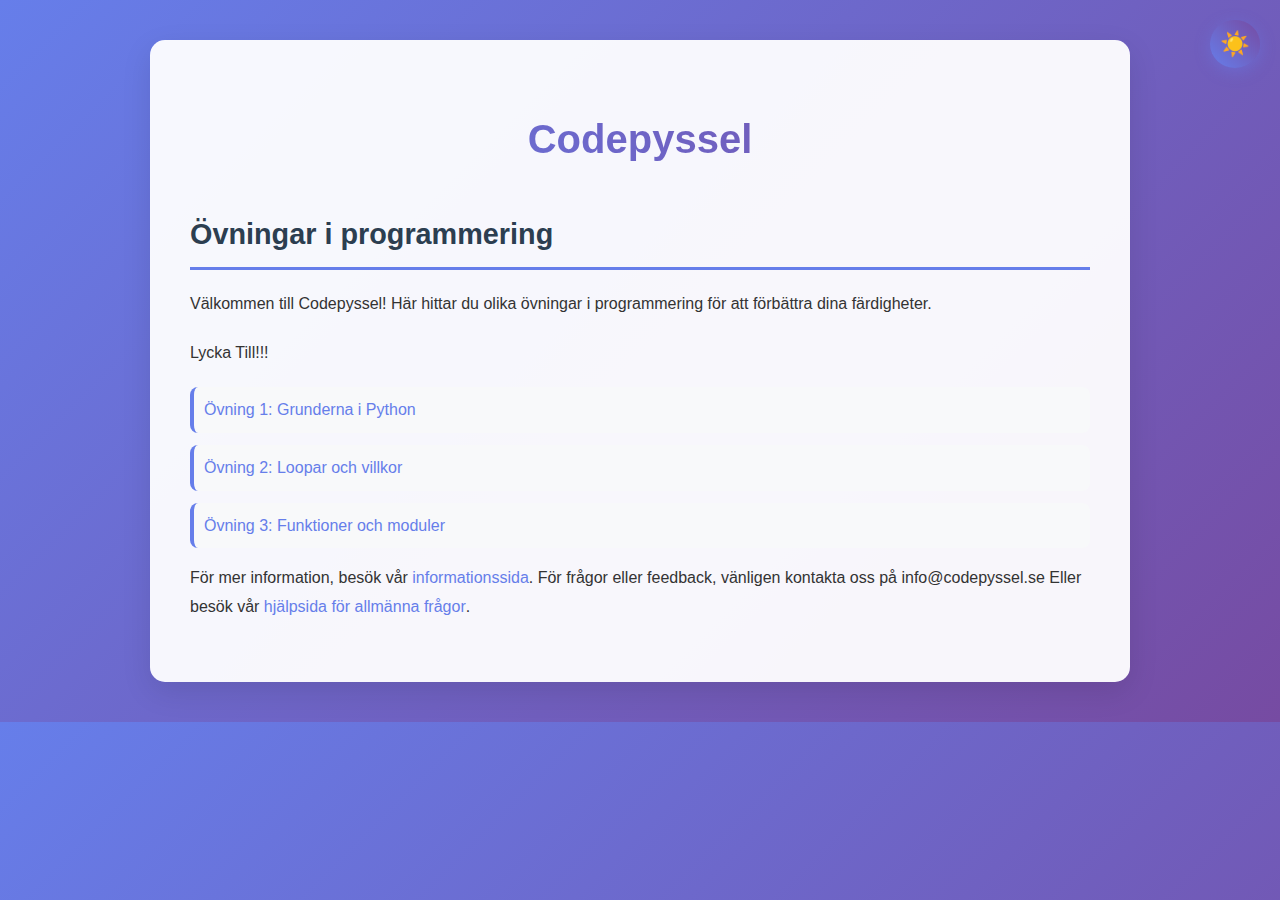
<file: codepyssel/index.html>
<!DOCTYPE html>
<html lang="en">
<head>
    <meta charset="UTF-8">
    <meta name="viewport" content="width=device-width, initial-scale=1.0">
    <title>Codepyssel</title>
    <link rel="stylesheet" href="style.css">
</head>
<body>
    <button id="theme-toggle">☀️</button>
    <div class="container">
        <h1>Codepyssel</h1>
        <h2>Övningar i programmering</h2>
        <p>Välkommen till Codepyssel! Här hittar du olika övningar i programmering för att förbättra dina färdigheter.</p>
        
        <p>Lycka Till!!!</p>
        <ul>
            <li><a href="python.html">Övning 1: Grunderna i Python</a></li>
            <li><a href="exercise2.html">Övning 2: Loopar och villkor</a></li>
            <li><a href="exercise3.html">Övning 3: Funktioner och moduler</a></li>
        </ul>
        <p>
            För mer information, besök vår <a href="about.html">informationssida</a>.
            För frågor eller feedback, vänligen kontakta oss på info@codepyssel.se
            Eller besök vår <a href="help.html">hjälpsida för allmänna frågor</a>.
        </p>
    </div>
    <script src="javascript.js"></script>
</body>
</html>
</file>
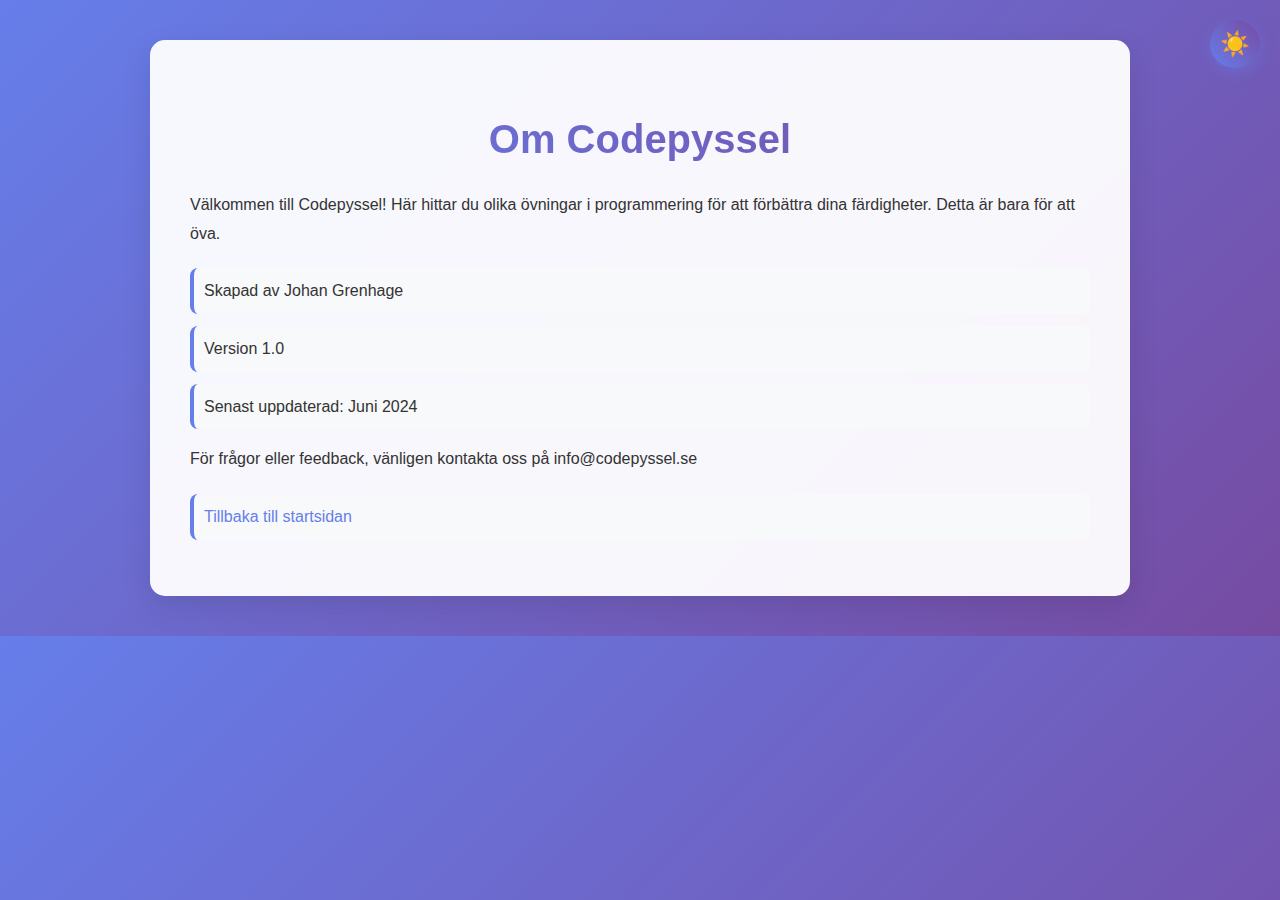
<file: codepyssel/about.html>
<!DOCTYPE html>
<html lang="en">
<head>
    <meta charset="UTF-8">
    <meta name="viewport" content="width=device-width, initial-scale=1.0">
    <title>Om Codepyssel</title>
    <link rel="stylesheet" href="style.css">
</head>
<body>
    <button id="theme-toggle">☀️</button>
    <div class="container">
        <h1>Om Codepyssel</h1>
        <p>Välkommen till Codepyssel! Här hittar du olika övningar i programmering för att förbättra dina färdigheter. Detta är bara för att öva.</p>
        <ul>
            <li>Skapad av Johan Grenhage</li>
            <li>Version 1.0</li>
            <li>Senast uppdaterad: Juni 2024</li>
        </ul>
        <p>För frågor eller feedback, vänligen kontakta oss på info@codepyssel.se</p>
        <ul>    
            <li><a href="index.html">Tillbaka till startsidan</a></li>
        </ul>
    </div>
    <script src="javascript.js"></script>
</body>
</html>
</file>
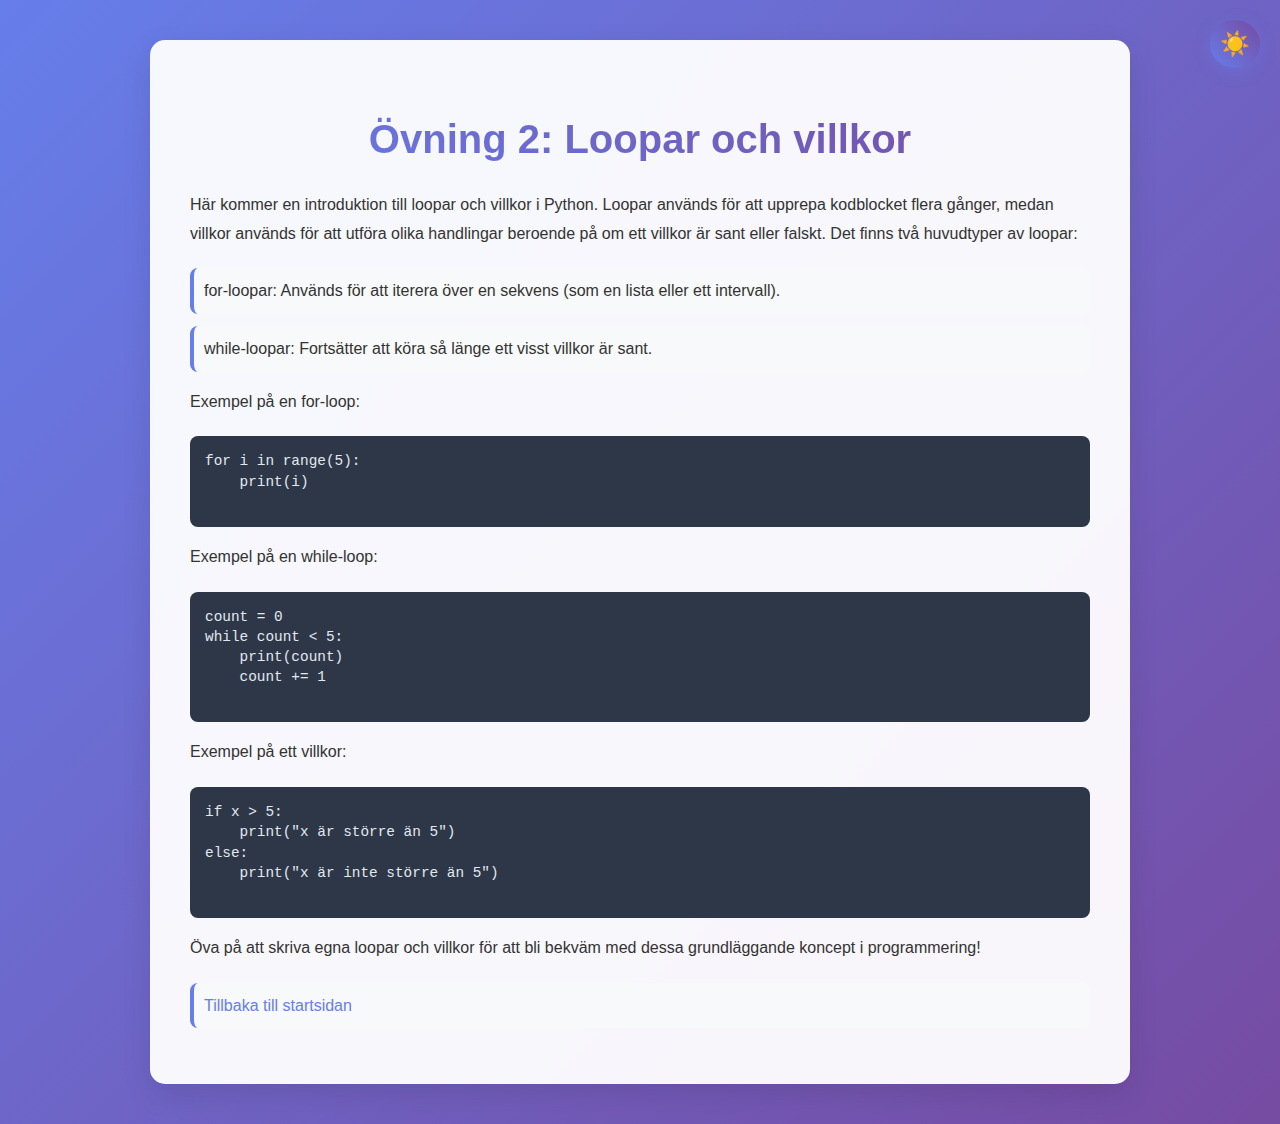
<file: codepyssel/exercise2.html>
<!DOCTYPE html>
<html lang="en">
<head>
    <meta charset="UTF-8">
    <meta name="viewport" content="width=device-width, initial-scale=1.0">
    <title>Codepyssel - Loops</title>
    <link rel="stylesheet" href="style.css">
</head>
<body>
    <button id="theme-toggle">☀️</button>
    <div class="container">
        <h1>Övning 2: Loopar och villkor</h1>
        <p>Här kommer en introduktion till loopar och villkor i Python.
            Loopar används för att upprepa kodblocket flera gånger, medan villkor används för att utföra olika handlingar beroende på om ett villkor är sant eller falskt.
            Det finns två huvudtyper av loopar:</p>
        <ul>
            <li>for-loopar: Används för att iterera över en sekvens (som en lista eller ett intervall).</li>
            <li>while-loopar: Fortsätter att köra så länge ett visst villkor är sant.</li>
        </ul>
        <p>Exempel på en for-loop:</p>
        <pre>
for i in range(5):
    print(i)
        </pre>
        <p>Exempel på en while-loop:</p>
        <pre>
count = 0
while count < 5:
    print(count)
    count += 1
        </pre>
        <p>Exempel på ett villkor:</p>
        <pre>
if x > 5:
    print("x är större än 5")
else:
    print("x är inte större än 5")
        </pre>
        <p>Öva på att skriva egna loopar och villkor för att bli bekväm med dessa grundläggande koncept i programmering!</p>
        <ul>
            <li><a href="index.html">Tillbaka till startsidan</a></li>
        </ul>
    </div>
    <script src="javascript.js"></script>
</body>
</html>
</file>
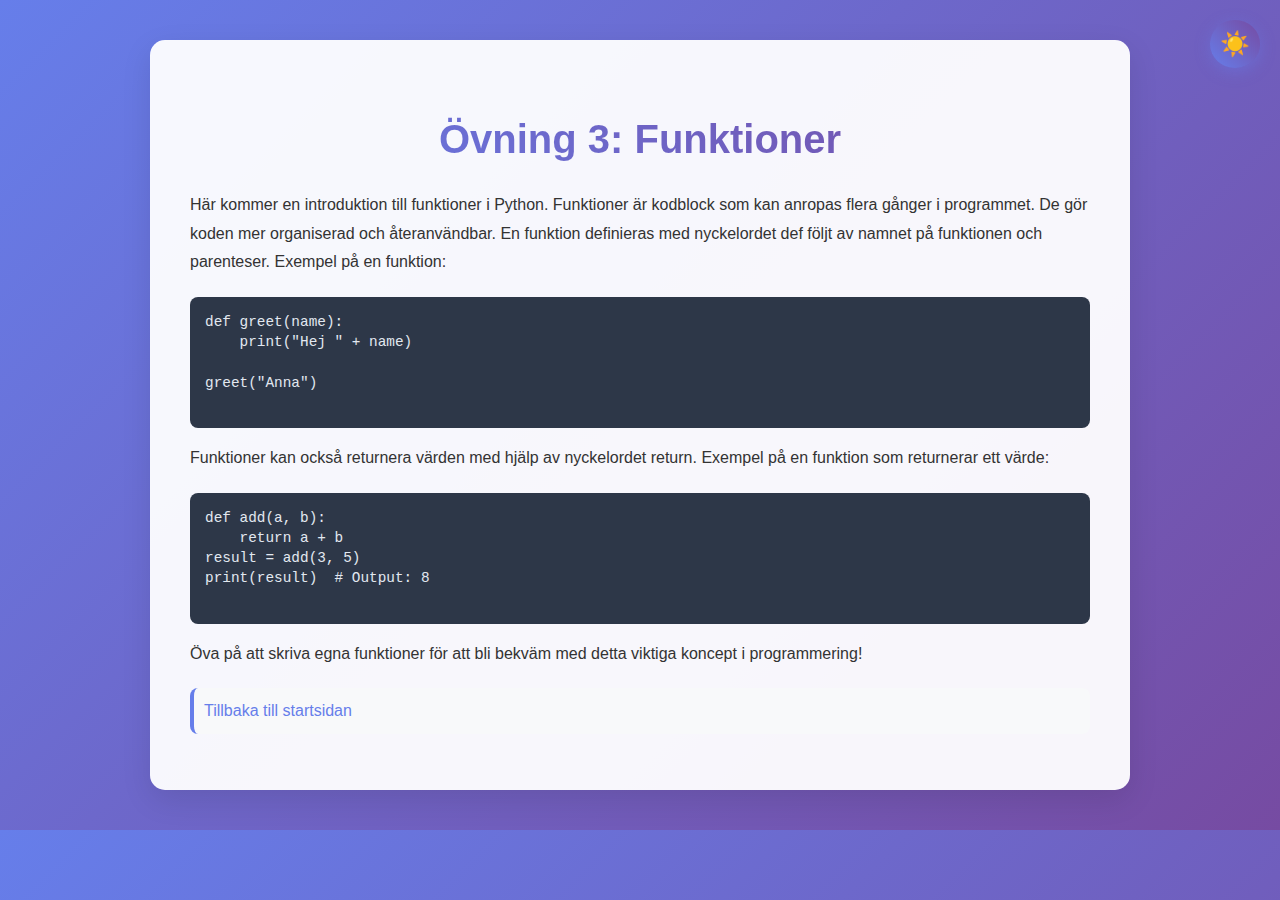
<file: codepyssel/exercise3.html>
<!DOCTYPE html>
<html lang="en">
<head>
    <meta charset="UTF-8">
    <meta name="viewport" content="width=device-width, initial-scale=1.0">
    <title>Codepyssel - Funktioner</title>
    <link rel="stylesheet" href="style.css">
</head>
<body>
    <button id="theme-toggle">☀️</button>
    <div class="container">
        <h1>Övning 3: Funktioner</h1>
        <p>Här kommer en introduktion till funktioner i Python.
            Funktioner är kodblock som kan anropas flera gånger i programmet.
            De gör koden mer organiserad och återanvändbar.
            En funktion definieras med nyckelordet def följt av namnet på funktionen och parenteser.
            Exempel på en funktion:</p>
        <pre>
def greet(name):
    print("Hej " + name)

greet("Anna")
        </pre>
        <p>Funktioner kan också returnera värden med hjälp av nyckelordet return.
            Exempel på en funktion som returnerar ett värde:</p>
        <pre>
def add(a, b):
    return a + b
result = add(3, 5)
print(result)  # Output: 8
        </pre>
        <p>Öva på att skriva egna funktioner för att bli bekväm med detta viktiga koncept i programmering!</p>
        <ul>
            <li><a href="index.html">Tillbaka till startsidan</a></li>
        </ul>
    </div>
    <script src="javascript.js"></script>
</body>
</html>
</file>
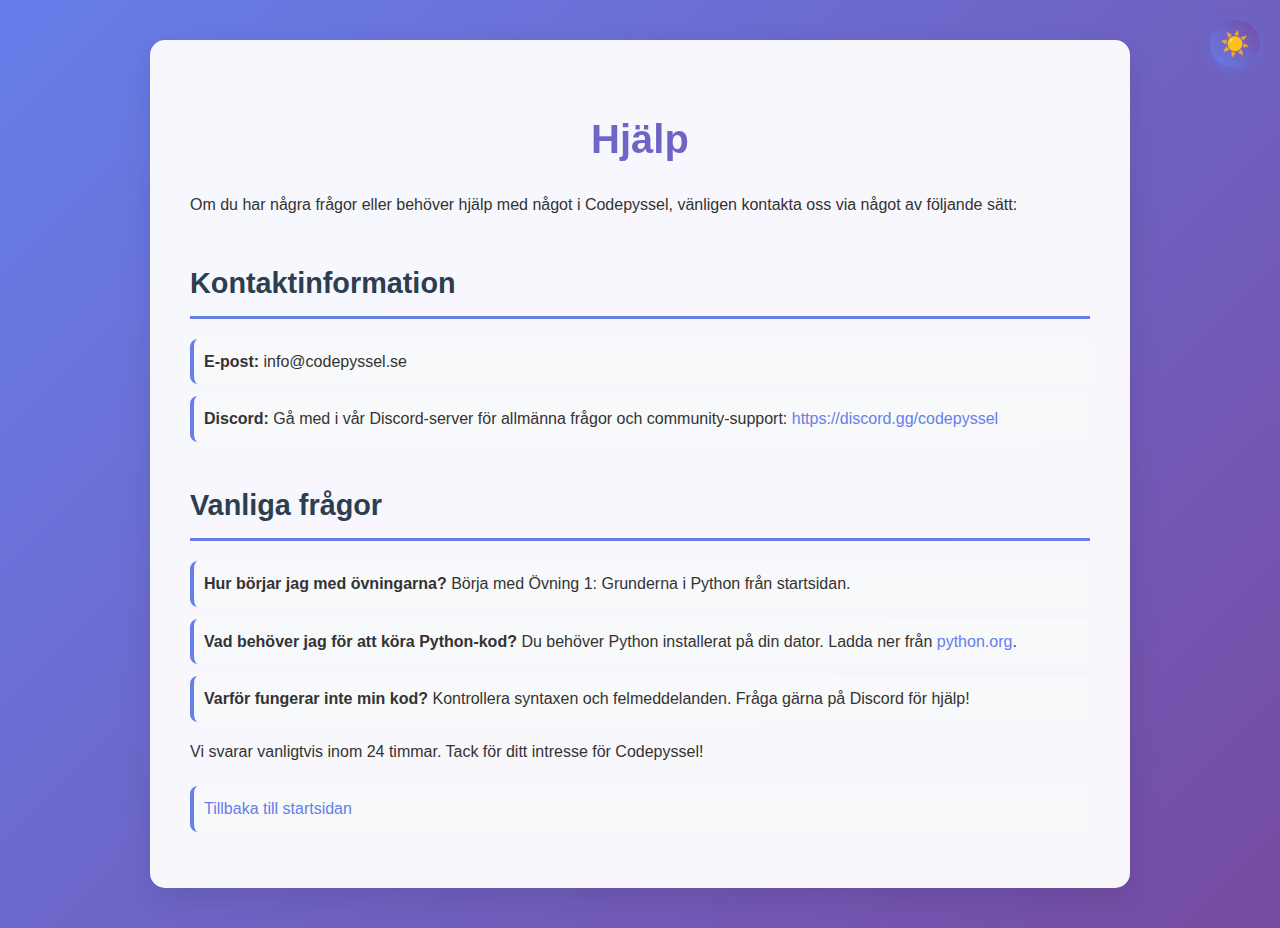
<file: codepyssel/help.html>
<!DOCTYPE html>
<html lang="en">
<head>
    <meta charset="UTF-8">
    <meta name="viewport" content="width=device-width, initial-scale=1.0">
    <title>Codepyssel - Hjälp</title>
    <link rel="stylesheet" href="style.css">
</head>
<body>
    <button id="theme-toggle">☀️</button>
    <div class="container">
        <h1>Hjälp</h1>
        <p>Om du har några frågor eller behöver hjälp med något i Codepyssel, vänligen kontakta oss via något av följande sätt:</p>
        
        <h2>Kontaktinformation</h2>
        <ul>
            <li><strong>E-post:</strong> info@codepyssel.se</li>
            <li><strong>Discord:</strong> Gå med i vår Discord-server för allmänna frågor och community-support: <a href="https://discord.gg/SCCszMUV" target="_blank">https://discord.gg/codepyssel</a></li>
        </ul>
        
        <h2>Vanliga frågor</h2>
        <ul>
            <li><strong>Hur börjar jag med övningarna?</strong> Börja med Övning 1: Grunderna i Python från startsidan.</li>
            <li><strong>Vad behöver jag för att köra Python-kod?</strong> Du behöver Python installerat på din dator. Ladda ner från <a href="https://www.python.org/" target="_blank">python.org</a>.</li>
            <li><strong>Varför fungerar inte min kod?</strong> Kontrollera syntaxen och felmeddelanden. Fråga gärna på Discord för hjälp!</li>
        </ul>
        
        <p>Vi svarar vanligtvis inom 24 timmar. Tack för ditt intresse för Codepyssel!</p>
        
        <ul>
            <li><a href="index.html">Tillbaka till startsidan</a></li>
        </ul>
    </div>
    <script src="javascript.js"></script>
</body>
</html>
</file>
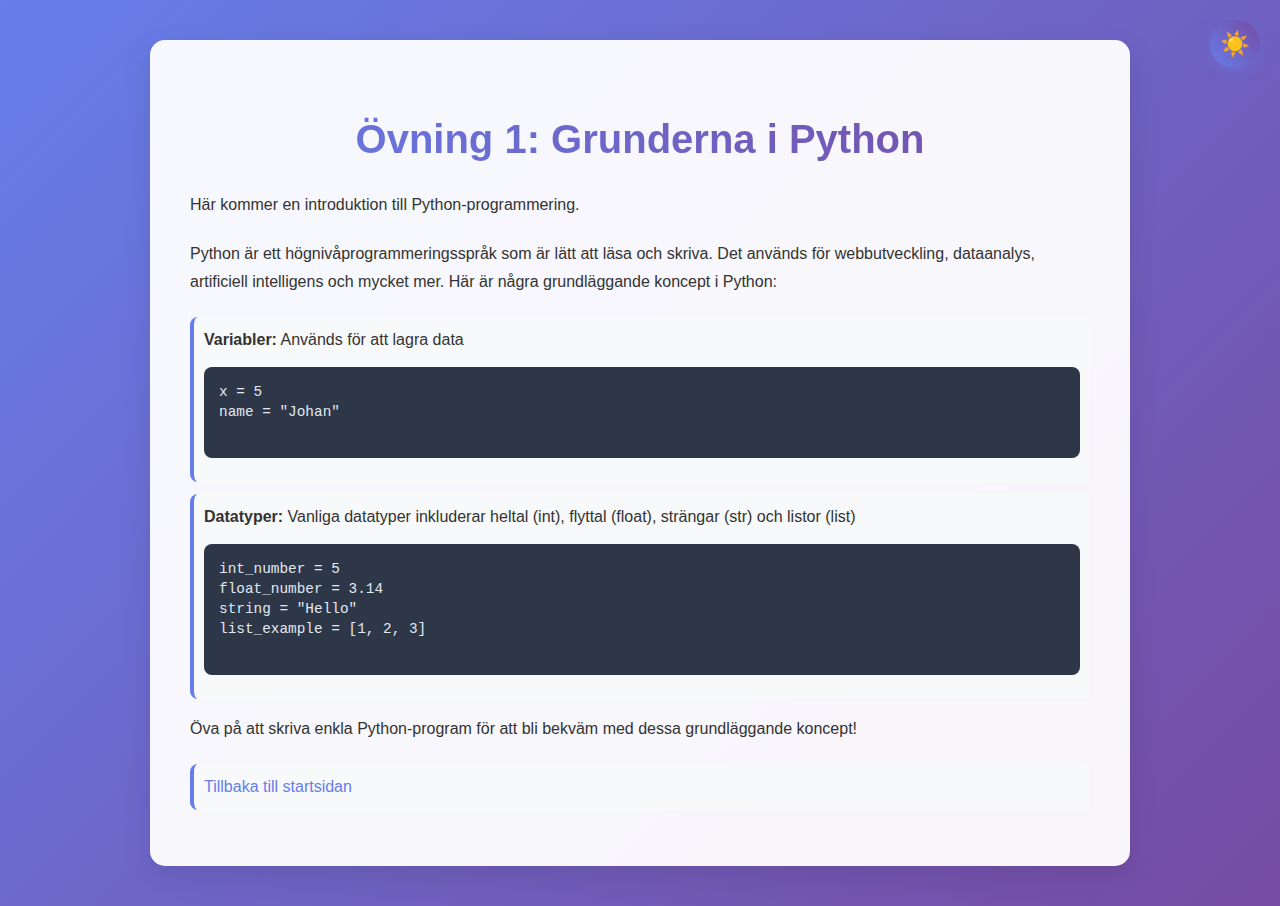
<file: codepyssel/python.html>
<!DOCTYPE html>
<html lang="en">
<head>
    <meta charset="UTF-8">
    <meta name="viewport" content="width=device-width, initial-scale=1.0">
    <title>Codepyssel - Python</title>
    <link rel="stylesheet" href="style.css">
</head>
<body>
    <button id="theme-toggle">☀️</button>
    <div class="container">
        <h1>Övning 1: Grunderna i Python</h1>
        <p>Här kommer en introduktion till Python-programmering.</p>
        <p>Python är ett högnivåprogrammeringsspråk som är lätt att läsa och skriva.
            Det används för webbutveckling, dataanalys, artificiell intelligens och mycket mer.
            Här är några grundläggande koncept i Python:</p>
        <ul>
            <li><strong>Variabler:</strong> Används för att lagra data
                <pre>
x = 5
name = "Johan"
                </pre>
            </li>
            <li><strong>Datatyper:</strong> Vanliga datatyper inkluderar heltal (int), flyttal (float), strängar (str) och listor (list)
                <pre>
int_number = 5
float_number = 3.14
string = "Hello"
list_example = [1, 2, 3]
                </pre>
            </li>
        </ul>
        <p>Öva på att skriva enkla Python-program för att bli bekväm med dessa grundläggande koncept!</p>
        <ul>
            <li><a href="index.html">Tillbaka till startsidan</a></li>
        </ul>
    </div>
    <script src="javascript.js"></script>
</body>
</html>
</file>
<file: codepyssel/style.css>
/* CSS Variabler för Light Mode */
:root {
    --bg-gradient: linear-gradient(135deg, #667eea 0%, #764ba2 100%);
    --container-bg: rgba(255, 255, 255, 0.95);
    --text-color: #333;
    --heading-color: #2c3e50;
    --link-color: #667eea;
    --link-hover: #764ba2;
    --li-bg: #f8f9fa;
    --li-border: #667eea;
    --button-bg: linear-gradient(45deg, #667eea, #764ba2);
    --button-shadow: rgba(102, 126, 234, 0.4);
    --footer-color: #666;
    --border-color: #e1e1e1;
    --code-bg: #f1f1f1;
    --pre-bg: #2d3748;
    --pre-color: #e2e8f0;
    --highlight-bg: #fef5e7;
    --table-border: #ddd;
    --table-hover: #f8f9fa;
}

/* Dark Mode */
@media (prefers-color-scheme: dark) {
    :root {
        --bg-gradient: linear-gradient(135deg, #1a1a2e 0%, #16213e 100%);
        --container-bg: rgba(30, 30, 46, 0.95);
        --text-color: #e2e8f0;
        --heading-color: #a0aec0;
        --link-color: #63b3ed;
        --link-hover: #4299e1;
        --li-bg: #2d3748;
        --li-border: #63b3ed;
        --button-bg: linear-gradient(45deg, #2b6cb0, #3182ce);
        --button-shadow: rgba(66, 153, 225, 0.4);
        --footer-color: #a0aec0;
        --border-color: #4a5568;
        --code-bg: #2d3748;
        --pre-bg: #1a202c;
        --pre-color: #e2e8f0;
        --highlight-bg: #2d3748;
        --table-border: #4a5568;
        --table-hover: #2d3748;
    }
}

/* Forced Light Mode */
body.light-mode {
    --bg-gradient: linear-gradient(135deg, #667eea 0%, #764ba2 100%);
    --container-bg: rgba(255, 255, 255, 0.95);
    --text-color: #333;
    --heading-color: #2c3e50;
    --link-color: #667eea;
    --link-hover: #764ba2;
    --li-bg: #f8f9fa;
    --li-border: #667eea;
    --button-bg: linear-gradient(45deg, #667eea, #764ba2);
    --button-shadow: rgba(102, 126, 234, 0.4);
    --footer-color: #666;
    --border-color: #e1e1e1;
    --code-bg: #f1f1f1;
    --pre-bg: #2d3748;
    --pre-color: #e2e8f0;
    --highlight-bg: #fef5e7;
    --table-border: #ddd;
    --table-hover: #f8f9fa;
}

/* Forced Dark Mode */
body.dark-mode {
    --bg-gradient: linear-gradient(135deg, #1a1a2e 0%, #16213e 100%);
    --container-bg: rgba(30, 30, 46, 0.95);
    --text-color: #e2e8f0;
    --heading-color: #a0aec0;
    --link-color: #63b3ed;
    --link-hover: #4299e1;
    --li-bg: #2d3748;
    --li-border: #63b3ed;
    --button-bg: linear-gradient(45deg, #2b6cb0, #3182ce);
    --button-shadow: rgba(66, 153, 225, 0.4);
    --footer-color: #a0aec0;
    --border-color: #4a5568;
    --code-bg: #2d3748;
    --pre-bg: #1a202c;
    --pre-color: #e2e8f0;
    --highlight-bg: #2d3748;
    --table-border: #4a5568;
    --table-hover: #2d3748;
}

/* Theme Toggle Button */
#theme-toggle {
    position: fixed;
    top: 20px;
    right: 20px;
    background: var(--button-bg);
    color: white;
    border: none;
    padding: 10px;
    border-radius: 50%;
    cursor: pointer;
    font-size: 1.5em;
    transition: all 0.3s ease;
    box-shadow: 0 4px 15px var(--button-shadow);
    z-index: 1000;
}

#theme-toggle:hover {
    transform: scale(1.1);
    box-shadow: 0 6px 20px var(--button-shadow);
}

/* Grundinställningar */
body {
    font-family: 'Segoe UI', Tahoma, Geneva, Verdana, sans-serif;
    background: var(--bg-gradient);
    color: var(--text-color);
    margin: 0;
    padding: 0;
    line-height: 1.6;
    animation: fadeIn 1s ease-in;
}

/* Animationer */
@keyframes fadeIn {
    from { opacity: 0; transform: translateY(20px); }
    to { opacity: 1; transform: translateY(0); }
}

@keyframes pulse {
    0% { transform: scale(1); }
    50% { transform: scale(1.05); }
    100% { transform: scale(1); }
}

@keyframes slideIn {
    from { transform: translateX(-100%); opacity: 0; }
    to { transform: translateX(0); opacity: 1; }
}

/* Innehållet centrerat */
.container {
    max-width: 900px;
    margin: 40px auto;
    background: var(--container-bg);
    padding: 40px;
    border-radius: 15px;
    box-shadow: 0 10px 30px rgba(0, 0, 0, 0.1);
    animation: slideIn 0.8s ease-out;
}

/* Rubriker */
h1, h2, h3 {
    color: var(--heading-color);
    font-weight: 600;
}

h1 {
    font-size: 2.5em;
    margin-bottom: 20px;
    text-align: center;
    background: linear-gradient(45deg, #667eea, #764ba2);
    -webkit-background-clip: text;
    -webkit-text-fill-color: transparent;
    background-clip: text;
    animation: fadeIn 1.2s ease-in;
}

h2 {
    font-size: 1.8em;
    margin-top: 40px;
    margin-bottom: 20px;
    border-bottom: 3px solid var(--link-color);
    padding-bottom: 10px;
    transition: border-color 0.3s ease;
}

h2:hover {
    border-color: var(--link-hover);
}

h3 {
    font-size: 1.4em;
    margin-top: 30px;
    margin-bottom: 15px;
    color: var(--heading-color);
}

/* Länkar */
a {
    color: var(--link-color);
    text-decoration: none;
    transition: all 0.3s ease;
    position: relative;
}

a:hover {
    color: var(--link-hover);
    text-decoration: underline;
    transform: translateY(-2px);
}

a::after {
    content: '';
    position: absolute;
    width: 0;
    height: 2px;
    bottom: -2px;
    left: 0;
    background: var(--link-hover);
    transition: width 0.3s ease;
}

a:hover::after {
    width: 100%;
}

/* Listor */
ul {
    list-style-type: none;
    padding-left: 0;
}

li {
    margin-bottom: 12px;
    padding: 10px;
    background: var(--li-bg);
    border-radius: 8px;
    border-left: 4px solid var(--li-border);
    transition: all 0.3s ease;
    cursor: pointer;
}

li:hover {
    transform: translateX(5px);
    box-shadow: 0 4px 15px rgba(0, 0, 0, 0.1);
    background: var(--link-color);
    color: white;
}

/* Knappar */
button {
    background: var(--button-bg);
    color: white;
    border: none;
    padding: 12px 25px;
    border-radius: 25px;
    cursor: pointer;
    font-size: 1em;
    font-weight: 500;
    transition: all 0.3s ease;
    box-shadow: 0 4px 15px var(--button-shadow);
    position: relative;
    overflow: hidden;
}

button::before {
    content: '';
    position: absolute;
    top: 0;
    left: -100%;
    width: 100%;
    height: 100%;
    background: linear-gradient(90deg, transparent, rgba(255, 255, 255, 0.2), transparent);
    transition: left 0.5s;
}

button:hover::before {
    left: 100%;
}

button:hover {
    transform: translateY(-2px) scale(1.05);
    box-shadow: 0 6px 20px var(--button-shadow);
    animation: pulse 0.6s ease-in-out;
}

p {
    line-height: 1.8;
    margin-bottom: 20px;
    transition: color 0.3s ease;
}

footer {
    margin-top: 50px;
    font-size: 0.9em;
    color: var(--footer-color);
    text-align: center;
    border-top: 1px solid var(--border-color);
    padding-top: 20px;
    animation: fadeIn 1.5s ease-in;
}

/* Specifika sektioner */
header {
    border-bottom: 2px solid var(--border-color);
    padding-bottom: 20px;
    margin-bottom: 30px;
    text-align: center;
}

nav {
    margin-top: 20px;
    display: flex;
    justify-content: center;
    flex-wrap: wrap;
}

nav a {
    margin: 0 15px;
    padding: 10px 20px;
    background: var(--li-bg);
    border-radius: 20px;
    transition: all 0.3s ease;
}

nav a:hover {
    background: var(--link-color);
    color: white;
    transform: scale(1.1);
    box-shadow: 0 4px 15px var(--button-shadow);
}

main {
    margin-top: 20px;
}

section {
    margin-bottom: 40px;
    animation: fadeIn 1s ease-in;
}

section:last-child {
    margin-bottom: 0;
}

article {
    margin-bottom: 25px;
    transition: transform 0.3s ease;
}

article:hover {
    transform: translateY(-5px);
}

article:last-child {
    margin-bottom: 0;
}

code {
    background-color: var(--code-bg);
    padding: 3px 6px;
    border-radius: 4px;
    font-family: 'Courier New', Courier, monospace;
    font-size: 0.9em;
    transition: background-color 0.3s ease;
}

pre {
    background-color: var(--pre-bg);
    color: var(--pre-color);
    padding: 15px;
    border-radius: 8px;
    overflow-x: auto;
    font-family: 'Courier New', Courier, monospace;
    font-size: 0.9em;
    line-height: 1.4;
    transition: background-color 0.3s ease;
}

.highlight {
    background-color: var(--highlight-bg);
    padding: 3px 6px;
    border-radius: 4px;
    border-left: 3px solid #f39c12;
    transition: background-color 0.3s ease;
}

.table {
    width: 100%;
    border-collapse: collapse;
    margin-bottom: 25px;
    box-shadow: 0 2px 10px rgba(0, 0, 0, 0.1);
    animation: slideIn 1s ease-out;
}

.table th, .table td {
    border: 1px solid var(--table-border);
    padding: 12px;
    text-align: left;
    transition: background-color 0.3s ease;
}

.table th {
    background: var(--button-bg);
    color: white;
    font-weight: 600;
}

.table tbody tr:hover {
    background-color: var(--table-hover);
    transform: scale(1.01);
}

/* Responsivitet */
@media (max-width: 768px) {
    .container {
        margin: 20px;
        padding: 20px;
    }

    h1 {
        font-size: 2em;
    }

    h2 {
        font-size: 1.5em;
    }

    nav {
        flex-direction: column;
        align-items: center;
    }

    nav a {
        margin: 5px 0;
    }

    .table th, .table td {
        padding: 8px;
        font-size: 0.9em;
    }
}
</file>
